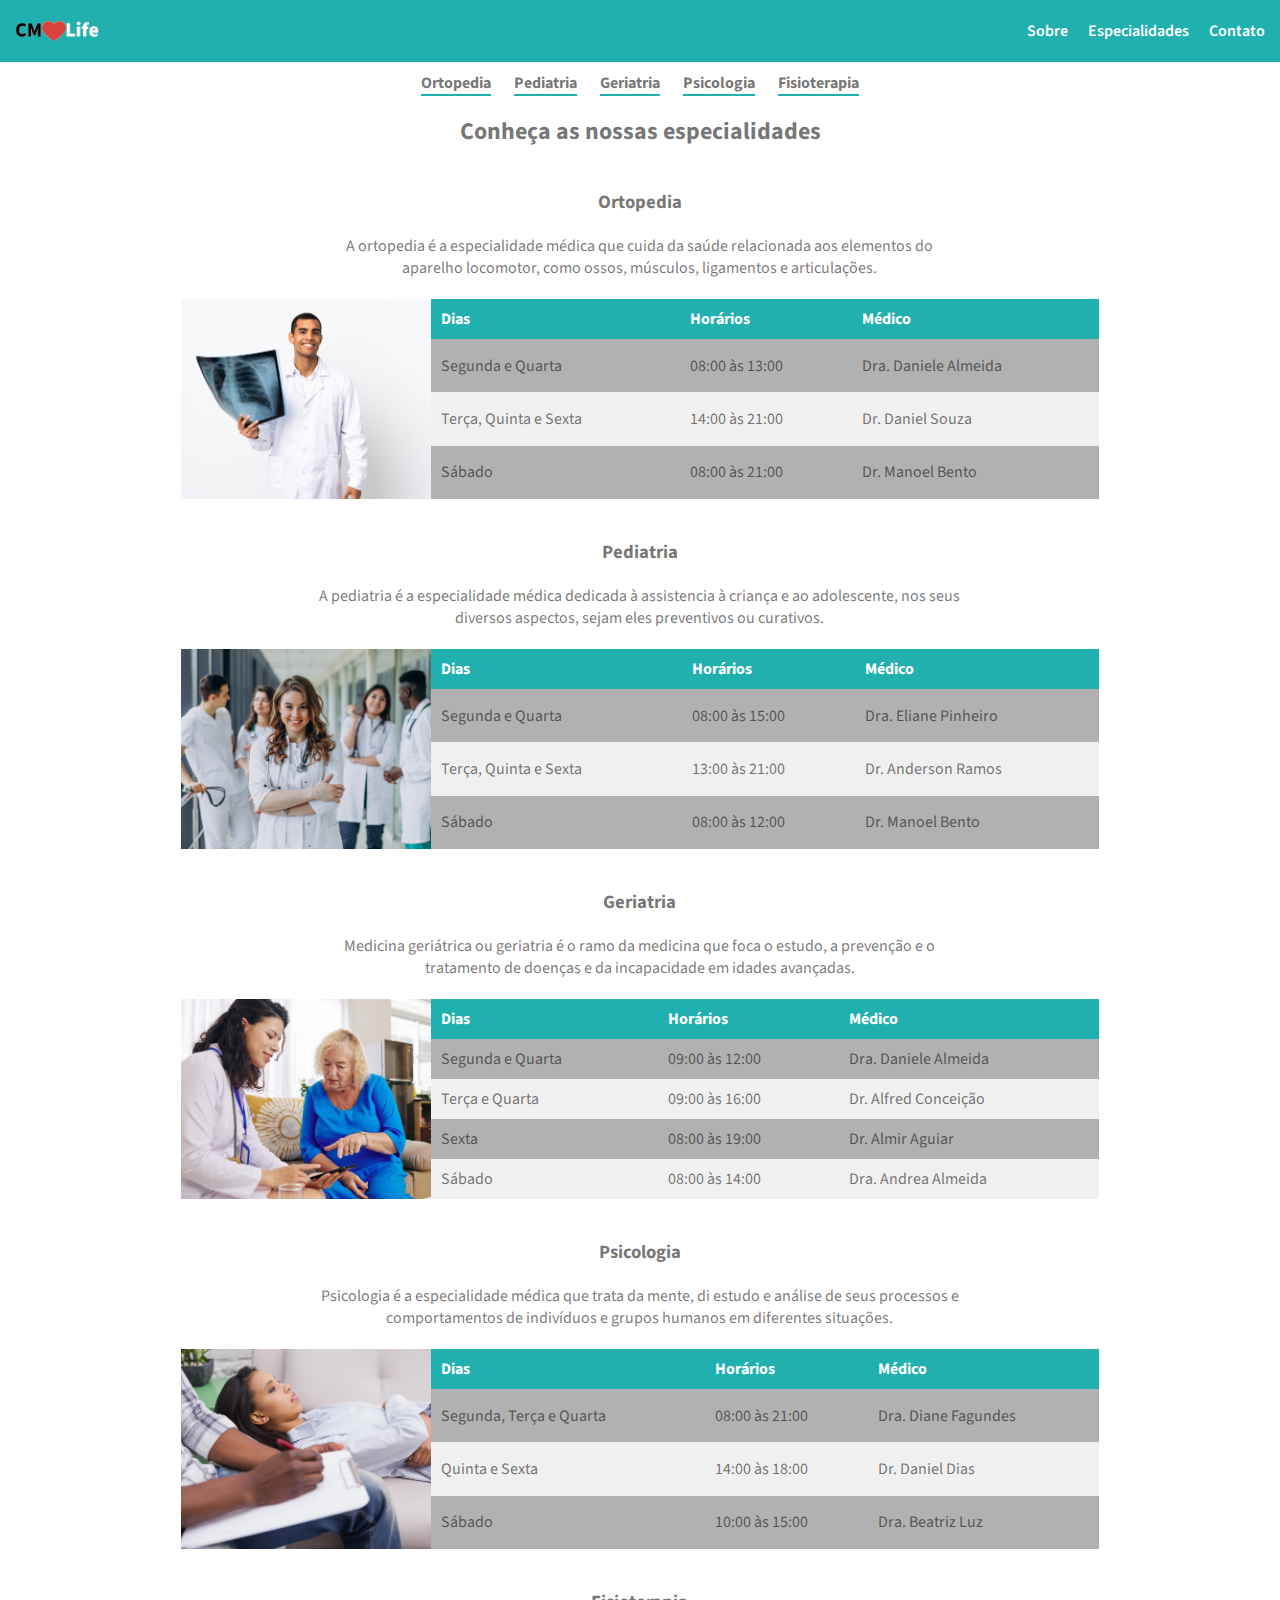
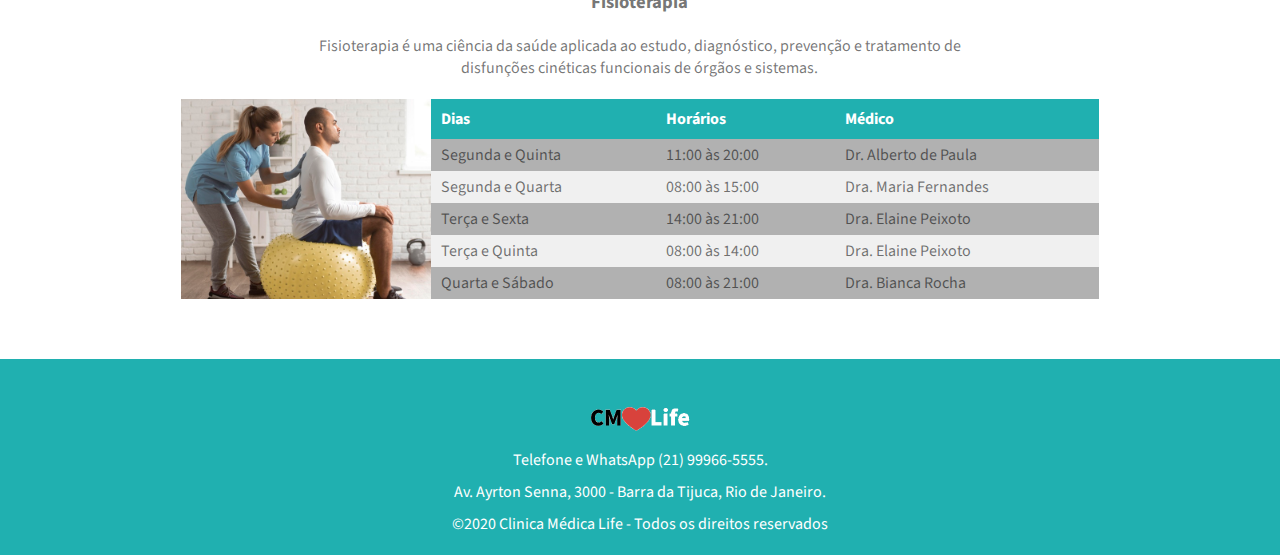
<file: especialidade.html>
<!DOCTYPE html>
<html lang="pt-br">
<head>
    <meta charset="UTF-8">
    <meta name="viewport" content="width=device-width, initial-scale=1.0">
    <link rel="stylesheet" href="./css/style.css">
    <link rel="stylesheet" href="./css/style2.css">
    <link rel="stylesheet" href="https://fonts.googleapis.com/css2?family=Source+Sans+Pro:ital,wght@0,200;0,300;0,400;0,600;0,700;0,900;1,200;1,300;1,400;1,600;1,700;1,900&display=swap">
    <title>CMLife - Especialidades</title>
</head>
<body>
    <header>
        <div>
            <a href="index.html"><img src="assets/logo.png" alt="logo da empresa"></a>
            <nav>
                <a href="index.html#sobre">Sobre</a>
                <a href="#">Especialidades</a>
                <a href="index.html#contato">Contato</a>
            </nav>
        </div>
    </header>
    <main>
        <nav class="area80">
            <a href="#ortopedia">ortopedia</a>
            <a href="#pediatria">pediatria</a>
            <a href="#geriatria">geriatria</a>
            <a href="#psicologia">psicologia</a>
            <a href="#fisioterapia">fisioterapia</a>
        </nav>
        <h2>Conheça as nossas especialidades</h2>
        <section class="especidalidade-table">
            <div id="ortopedia">
                <h3>ortopedia</h3>
                <p>A ortopedia é a especialidade médica que cuida da saúde relacionada aos elementos do aparelho locomotor, como ossos, músculos, ligamentos e articulações.</p>
                <figure>
                    <img src="assets/ortopedia.png" alt="">
                    <table>
                        <thead>
                            <tr>
                                <th>dias</th>
                                <th>horários</th>
                                <th>médico</th>
                            </tr>
                        </thead>
                        <tbody>
                            <tr>
                                <td>Segunda e Quarta</td>
                                <td>08:00 às 13:00</td>
                                <td>Dra. Daniele Almeida</td>
                            </tr>
                            <tr>
                                <td>Terça, Quinta e Sexta</td>
                                <td>14:00 às 21:00</td>
                                <td>Dr. Daniel Souza</td>
                            </tr>
                            <tr>
                                <td>Sábado</td>
                                <td>08:00 às 21:00</td>
                                <td>Dr. Manoel Bento</td>
                            </tr>
                        </tbody>
                    </table>
                </figure>
            </div>
            <div id="pediatria">
                <h3>pediatria</h3>
                <p>A pediatria é a especialidade médica dedicada à assistencia à criança e ao adolescente, nos seus diversos aspectos, sejam eles preventivos ou curativos.</p>
                <figure>
                    <img src="assets/pediatra2.png" alt="">
                    <table>
                        <thead>
                            <tr>
                                <th>dias</th>
                                <th>horários</th>
                                <th>médico</th>
                            </tr>
                        </thead>
                        <tbody>
                            <tr>
                                <td>Segunda e Quarta</td>
                                <td>08:00 às 15:00</td>
                                <td>Dra. Eliane Pinheiro</td>
                            </tr>
                            <tr>
                                <td>Terça, Quinta e Sexta</td>
                                <td>13:00 às 21:00</td>
                                <td>Dr. Anderson Ramos</td>
                            </tr>
                            <tr>
                                <td>Sábado</td>
                                <td>08:00 às 12:00</td>
                                <td>Dr. Manoel Bento</td>
                            </tr>
                        </tbody>
                    </table>
                </figure>
            </div>
            <div id="geriatria">
                <h3>geriatria</h3>
                <p>Medicina geriátrica ou geriatria é o ramo da medicina que foca o estudo, a prevenção e o tratamento de doenças e da incapacidade em idades avançadas.</p>
                <figure>
                    <img src="assets/geriatra.png" alt="">
                    <table>
                        <thead>
                            <tr>
                                <th>dias</th>
                                <th>horários</th>
                                <th>médico</th>
                            </tr>
                        </thead>
                        <tbody>
                            <tr>
                                <td>Segunda e Quarta</td>
                                <td>09:00 às 12:00</td>
                                <td>Dra. Daniele Almeida</td>
                            </tr>
                            <tr>
                                <td>Terça e Quarta</td>
                                <td>09:00 às 16:00</td>
                                <td>Dr. Alfred Conceição</td>
                            </tr>
                            <tr>
                                <td>Sexta</td>
                                <td>08:00 às 19:00</td>
                                <td>Dr. Almir Aguiar</td>
                            </tr>
                            <tr>
                                <td>Sábado</td>
                                <td>08:00 às 14:00</td>
                                <td>Dra. Andrea Almeida</td>
                            </tr>
                        </tbody>
                    </table>
                </figure>
            </div>
            <div id="psicologia">
                <h3>psicologia</h3>
                <p>Psicologia é a especialidade médica que trata da mente, di estudo e análise de seus processos e comportamentos de indivíduos e grupos humanos em diferentes situações.</p>
                <figure>
                    <img src="assets/psicologo.png" alt="">
                    <table>
                        <thead>
                            <tr>
                                <th>dias</th>
                                <th>horários</th>
                                <th>médico</th>
                            </tr>
                        </thead>
                        <tbody>
                            <tr>
                                <td>Segunda, Terça e Quarta</td>
                                <td>08:00 às 21:00</td>
                                <td>Dra. Diane Fagundes</td>
                            </tr>
                            <tr>
                                <td>Quinta e Sexta</td>
                                <td>14:00 às 18:00</td>
                                <td>Dr. Daniel Dias</td>
                            </tr>
                            <tr>
                                <td>Sábado</td>
                                <td>10:00 às 15:00</td>
                                <td>Dra. Beatriz Luz</td>
                            </tr>
                        </tbody>
                    </table>
                </figure>
            </div>
            <div id="fisioterapia">
                <h3>fisioterapia</h3>
                <p>Fisioterapia é uma ciência da saúde aplicada ao estudo, diagnóstico, prevenção e tratamento de disfunções cinéticas funcionais de órgãos e sistemas.</p>
                <figure>
                    <img src="assets/fisioterapia.png" alt="">
                    <table>
                        <thead>
                            <tr>
                                <th>dias</th>
                                <th>horários</th>
                                <th>médico</th>
                            </tr>
                        </thead>
                        <tbody>
                            <tr>
                                <td>Segunda e Quinta</td>
                                <td>11:00 às 20:00</td>
                                <td>Dr. Alberto de Paula</td>
                            </tr>
                            <tr>
                                <td>Segunda e Quarta</td>
                                <td>08:00 às 15:00</td>
                                <td>Dra. Maria Fernandes</td>
                            </tr>
                            <tr>
                                <td>Terça e Sexta</td>
                                <td>14:00 às 21:00</td>
                                <td>Dra. Elaine Peixoto</td>
                            </tr>
                            <tr>
                                <td>Terça e Quinta</td>
                                <td>08:00 às 14:00</td>
                                <td>Dra. Elaine Peixoto</td>
                            </tr>
                            <tr>
                                <td>Quarta e Sábado</td>
                                <td>08:00 às 21:00</td>
                                <td>Dra. Bianca Rocha</td>
                            </tr>
                        </tbody>
                    </table>
                </figure>
            </div>
        </section>
    </main>
    <footer>
        <div class="area80">
            <img src="assets/logo.png" alt="">
            <p>Telefone e WhatsApp <a href="tel:+552199966-5555"><span>(21) 99966-5555</span></a>.</p>
            <p>Av. Ayrton Senna, 3000 - Barra da Tijuca, Rio de Janeiro</span>.</p>
            <p>&copy;2020 Clinica Médica Life - Todos os direitos reservados</p>
        </div>
    </footer>



</body>
</html>
</file>
<file: css/style.css>
*{
    margin: 0;
    padding: 0;
    box-sizing: border-box;
}

.area80{
    width: 80%;
    margin: auto;
}

body{
    color: #0000008c;
    font-family: "source sans pro",sans-serif;
    width: 100%;
}

h2{
    margin: 20px auto;
}

header{
    background-color: rgb(32, 176, 176);
    width: 100%;
    padding: 10px 15px;
}

header div{
    display: flex;
    align-items: center;
    justify-content: space-between;
}

header div a:first-child{
    display: flex;
    align-items: center;
}

header a img{
    height: 42px;
}

header div nav{
    display: flex;
    gap: 20px;
}

header nav a{
    color: white;
    font-weight: 600;
    text-decoration: none;
}
header nav a:hover{
    color: #0000008c;
}

.titulo-sobre{
    background-image: url("../assets/recepcao.png");
    height: 60vh;
    background-position: center;
    background-size: cover;
    display: flex;
    align-items: center;

}
.titulo-sobre h1{
    color: white;
    font-size: 40px;
    font-weight: 500;
    text-transform: uppercase;
    margin-left: 15px;
    text-shadow: 1px 1px 5px black;
}

#sobre div:first-child{
    display: flex;
    flex-direction: column;
    align-items: center;
}

#sobre .texto-sobre{
    text-align: center;
    justify-content: center;
}

#sobre .topicos-sobre{
    display: flex;
    justify-content: center;
    padding: 20px 0px;
}

#sobre .topicos-sobre img{
    object-fit: contain;
    /* object-position: top; */
}

#sobre .topicos-sobre h3{
    text-transform: uppercase;
    font-weight: normal;
}

#sobre .topicos-sobre ul{
    padding: 20px 0px 0px 40px;
}

#sobre .lista-topicos{
    display: flex;
    flex-direction: column;
    align-items: center;
    justify-content: center;
}

#sobre .especialidades-sobre{
    /* border: red 1px solid; */
    text-align: center;
}

.especialidades-sobre h4{
    margin: 20px auto;
}

#sobre .imagens{
    display: flex;
    justify-content: space-around;
    width: 100%;
    margin: 25px auto;
}
#sobre .imagens figure{
    width: calc(30%);
    box-shadow: 0px 0px 10px 1px #0000008c;
    border-radius: 5px;
    /* border: 2px red solid; */
    /* object-fit: cover; */
}

#sobre .imagens figure:hover{
    box-shadow: 0px 0px 10px 5px #0000008c;
    /* font-weight: 500; */
}

#sobre .imagens figure img{
    width: 100%;
    /* object-fit: cover; */
    border-radius: 5px 5px 0px 0px;
}

#sobre figcaption{
    text-transform: uppercase;
    padding: 6px;
}

#sobre a:last-of-type{
    text-transform: uppercase;
    color: white;
    background-color: rgb(32, 176, 176);
    text-decoration: none;
    padding: 10px 20px;
    font-weight: 600;
    margin-bottom: 20px;
    height: 40px;
}
#sobre a:last-of-type:hover{
    color: #0000008c;
    border: 1px solid #0000008c;
    padding: 9px 20px;
}

#contato div:first-child{
    display: flex;
    justify-content: center;
    align-items: center;
    flex-direction: column;
    text-align: center;
}

#contato p{
    margin: 10px auto;
}
#contato span{
    font-weight: 700;
}
#contato a{
    text-decoration: none;
    color: #0000008c;
    font-weight: 700;
}

#contato iframe{
    margin: 30px auto;
    width: 100%;
    padding: 15px;
}

footer{
    background-color: rgb(32, 176, 176);
    padding: 15px 0px;
}
footer div:first-child{
    display: flex;
    flex-direction: column;
    align-items: center;
    text-align: center;
    color: white;
}

footer a{
    text-decoration: none;
    color: white;
}
footer p{
    margin: 5px auto;
}
footer img{
    height: 50px;
    object-fit: contain;
    margin-top: 20px;
}

@media screen and (max-width: 500px) {
    .topicos-sobre img{
        display: none;
    }
    header div{
        flex-direction: column;
        align-items: center;
        justify-content: center;
    }

    header div nav{
        border-top: 1px solid #0000008c;
        /* width: 100%; */
        display: flex;
        align-items: center;
        justify-content: center;
        padding: 10px 0px 5px 0px;
    }
}

@media screen and (max-width: 600px) {
    .especialidades-sobre .imagens{
        flex-direction: column;
        align-items: center;
    }
    #sobre .imagens figure{
        width: calc(80%);
        margin-bottom: 30px;
    }
}
</file>
<file: css/style2.css>
main{
    display: flex;
    flex-direction: column;
    align-items: center;
    justify-content: center;
    text-align: center;
}
main nav{
    padding-top: 10px;
    /* border: 1px solid red; */
    text-transform: capitalize;
}
main nav a{
    margin: auto 10px;
    color: #0000008c;
    font-weight: 700;
    text-decoration: none;
    border-bottom: 2px solid rgb(32, 176, 176);
}
main nav a:hover{
    /* text-decoration: underline; */
    
    color: rgb(32, 176, 176);
}


.especidalidade-table{
    display: flex;
    flex-direction: column;
    align-items: center;
    justify-content: center;
    text-align: center;
    margin-bottom: 40px;
}

.especidalidade-table div{
    text-align: center;
    width: 80%;
    margin-bottom: 20px;
}

.especidalidade-table h3{
    margin: 20px;
    text-transform: capitalize;
}
.especidalidade-table p{
    width: 70%;
    margin:0px auto 20px auto;
}

.especidalidade-table figure{
    display: flex;
}

.especidalidade-table figure img{
    min-width: 250px;
    height: 200px;
    object-fit: cover;
    object-position: center;
}

.especidalidade-table table{
    border-collapse: collapse;
    width: 100%;
    text-align: left;
}

.especidalidade-table table th:nth-child(1){
    min-width: 40%;
}
.especidalidade-table table th:nth-child(2){
    min-width: 104px;
    max-width: 20%;
}
.especidalidade-table table th:nth-child(3){
    min-width: 40%;
}

.especidalidade-table table th{
    color: white;
    padding-left: 10px;
    height: 40px;
}

.especidalidade-table table td{
    padding-left: 10px;
}

.especidalidade-table table thead tr{
    background-color: rgb(32, 176, 176);
    text-transform: capitalize;
}

.especidalidade-table table tbody tr:nth-child(odd){
    background-color: rgb(177, 177, 177);
}
.especidalidade-table table tbody tr:nth-child(even){
    background-color: rgb(240, 240, 240);
}



@media screen and (max-width: 768px) {
    .especidalidade-table figure img{
        display: none;
    }
    .especidalidade-table div{
        width: 90%;
    }

}
@media screen and (max-width: 585px) {
    .especidalidade-table div{
        width: 98%;
    }
    main nav a{
        line-height: 25px;
    }
    .especidalidade-table p{
        width: 90%;
    }
}
</file>
